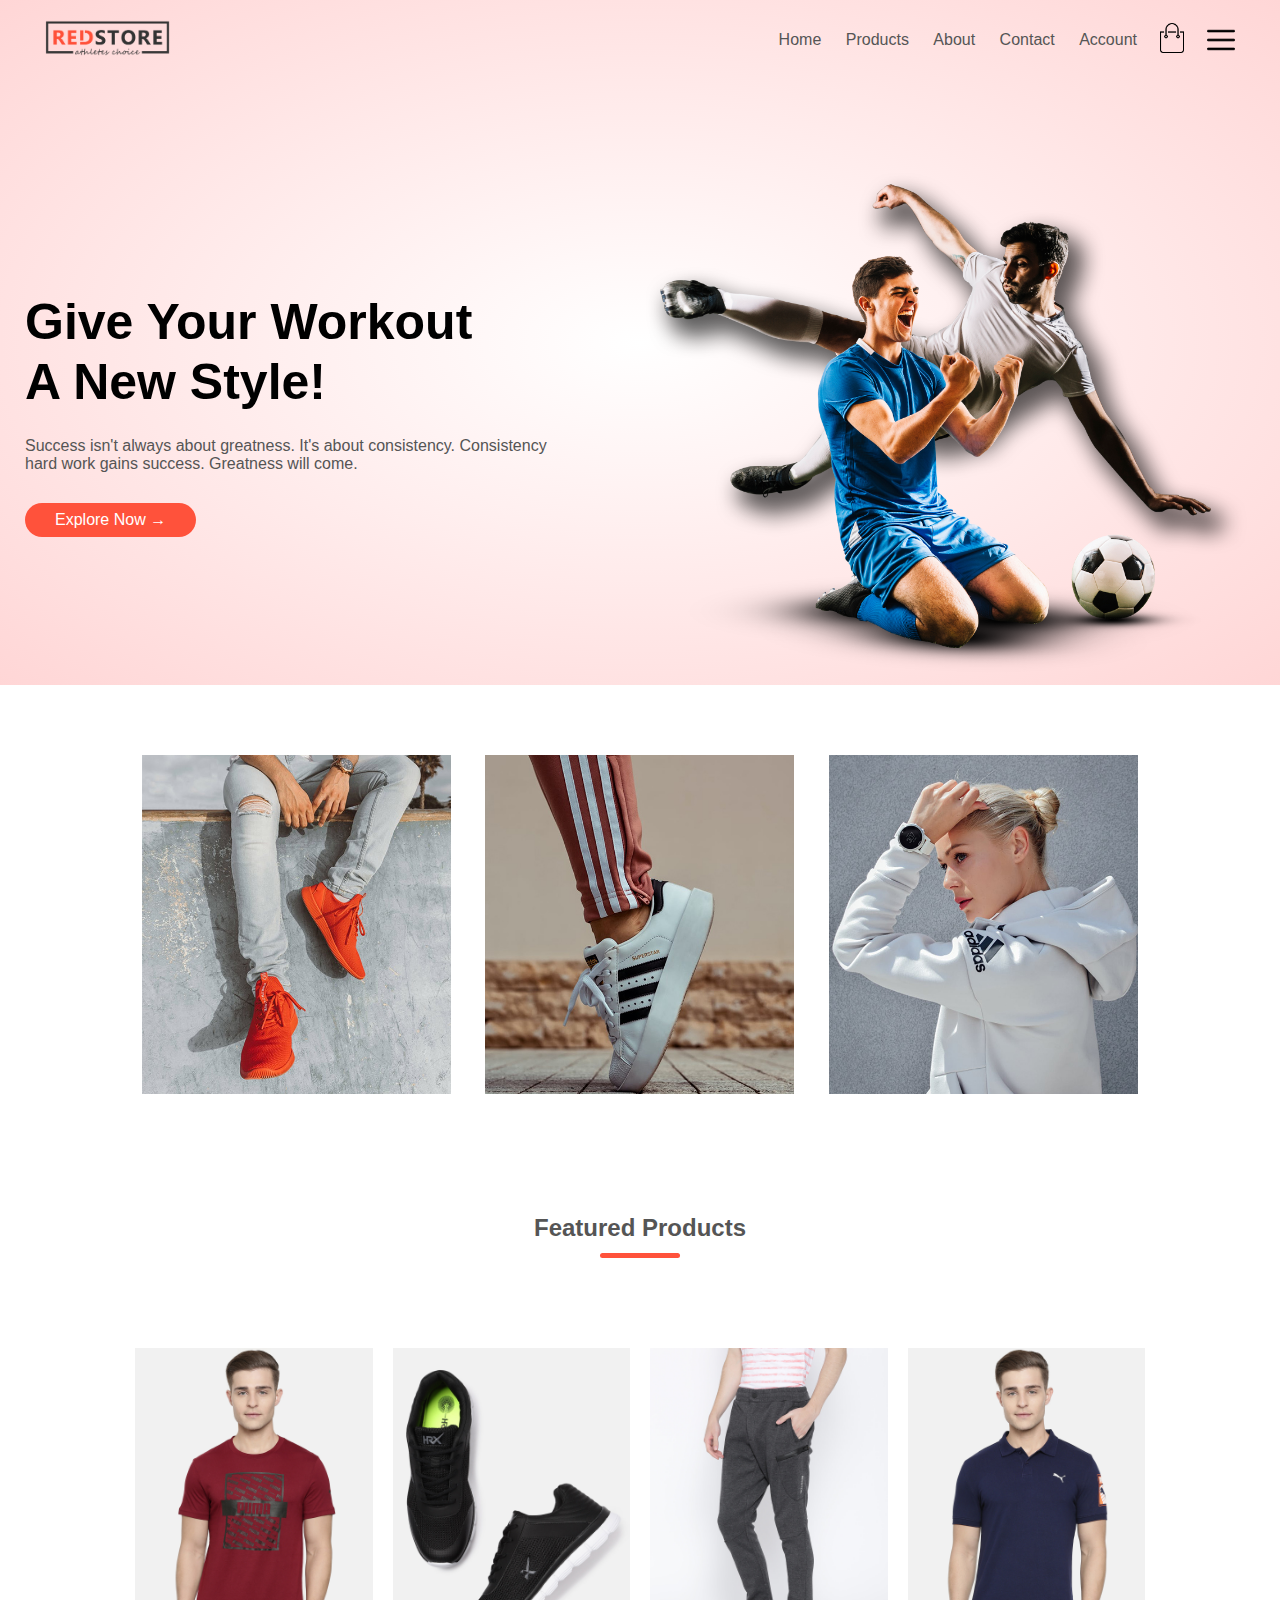
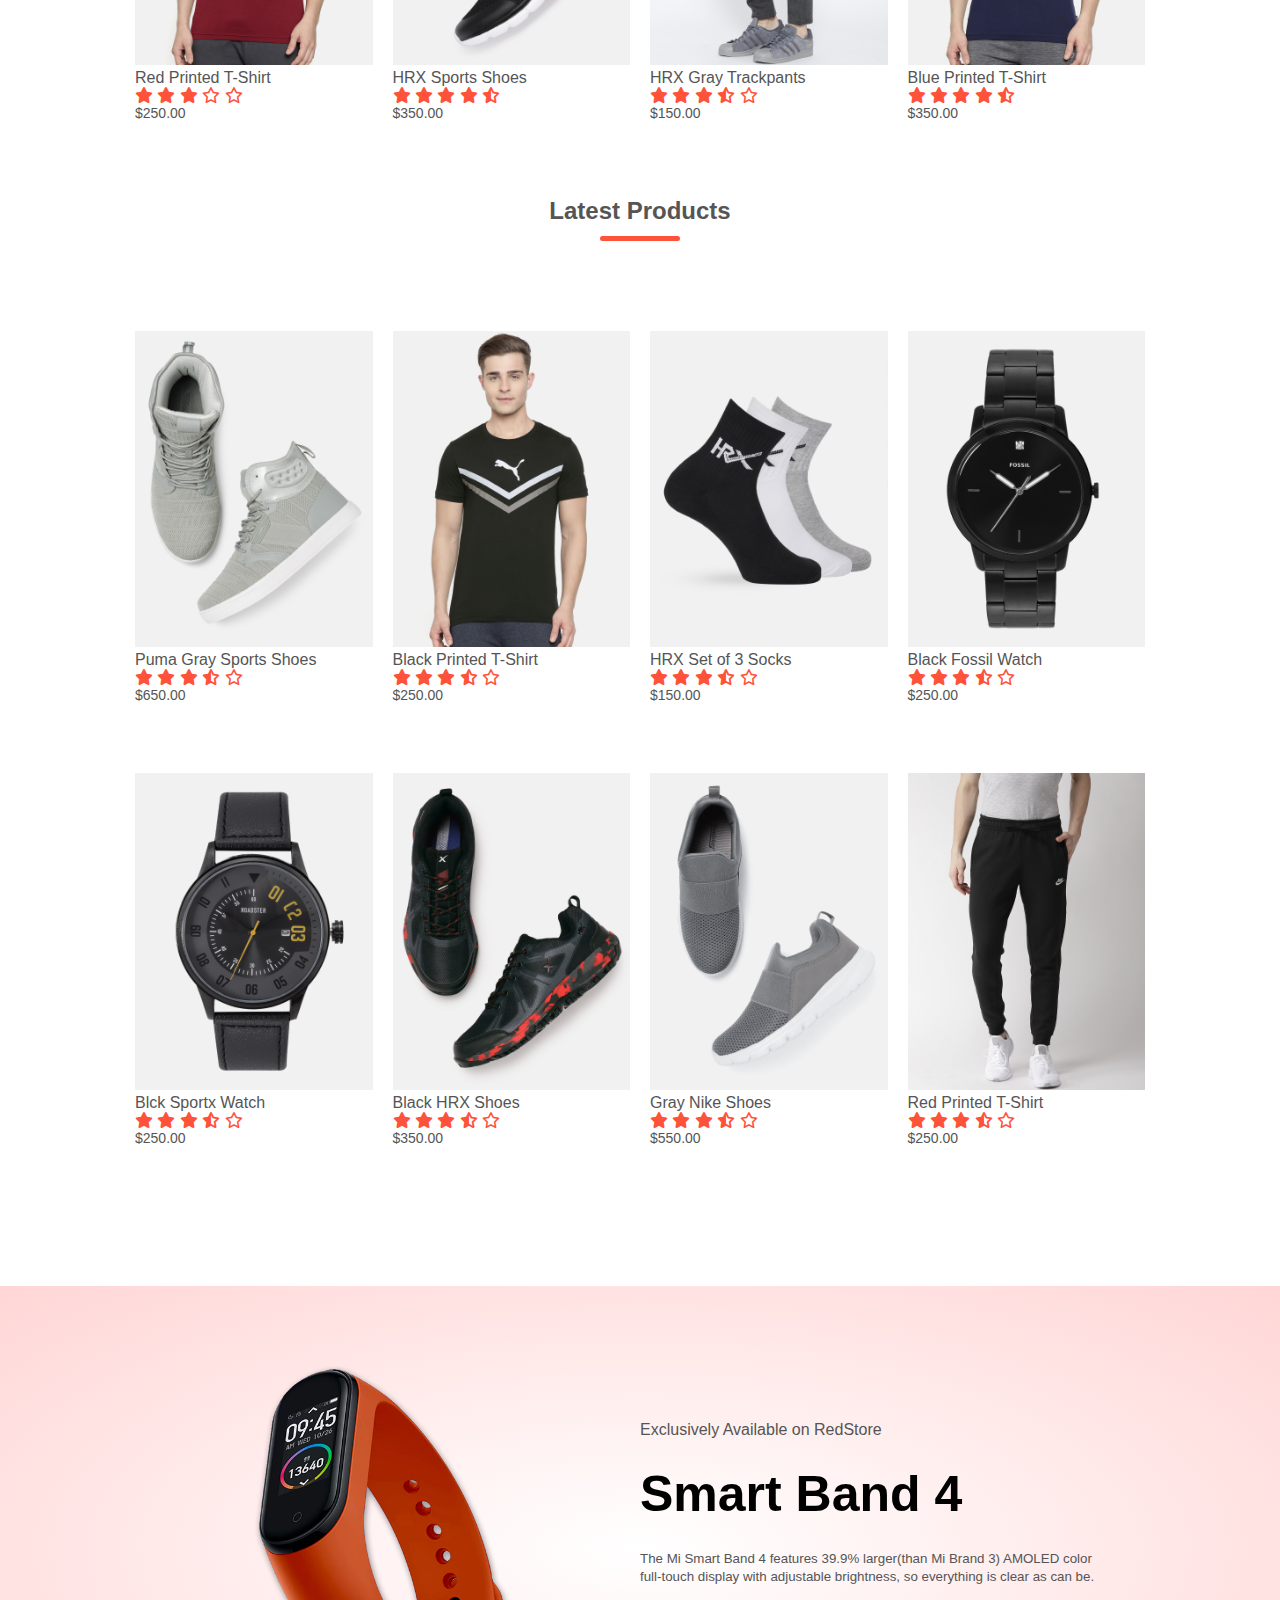
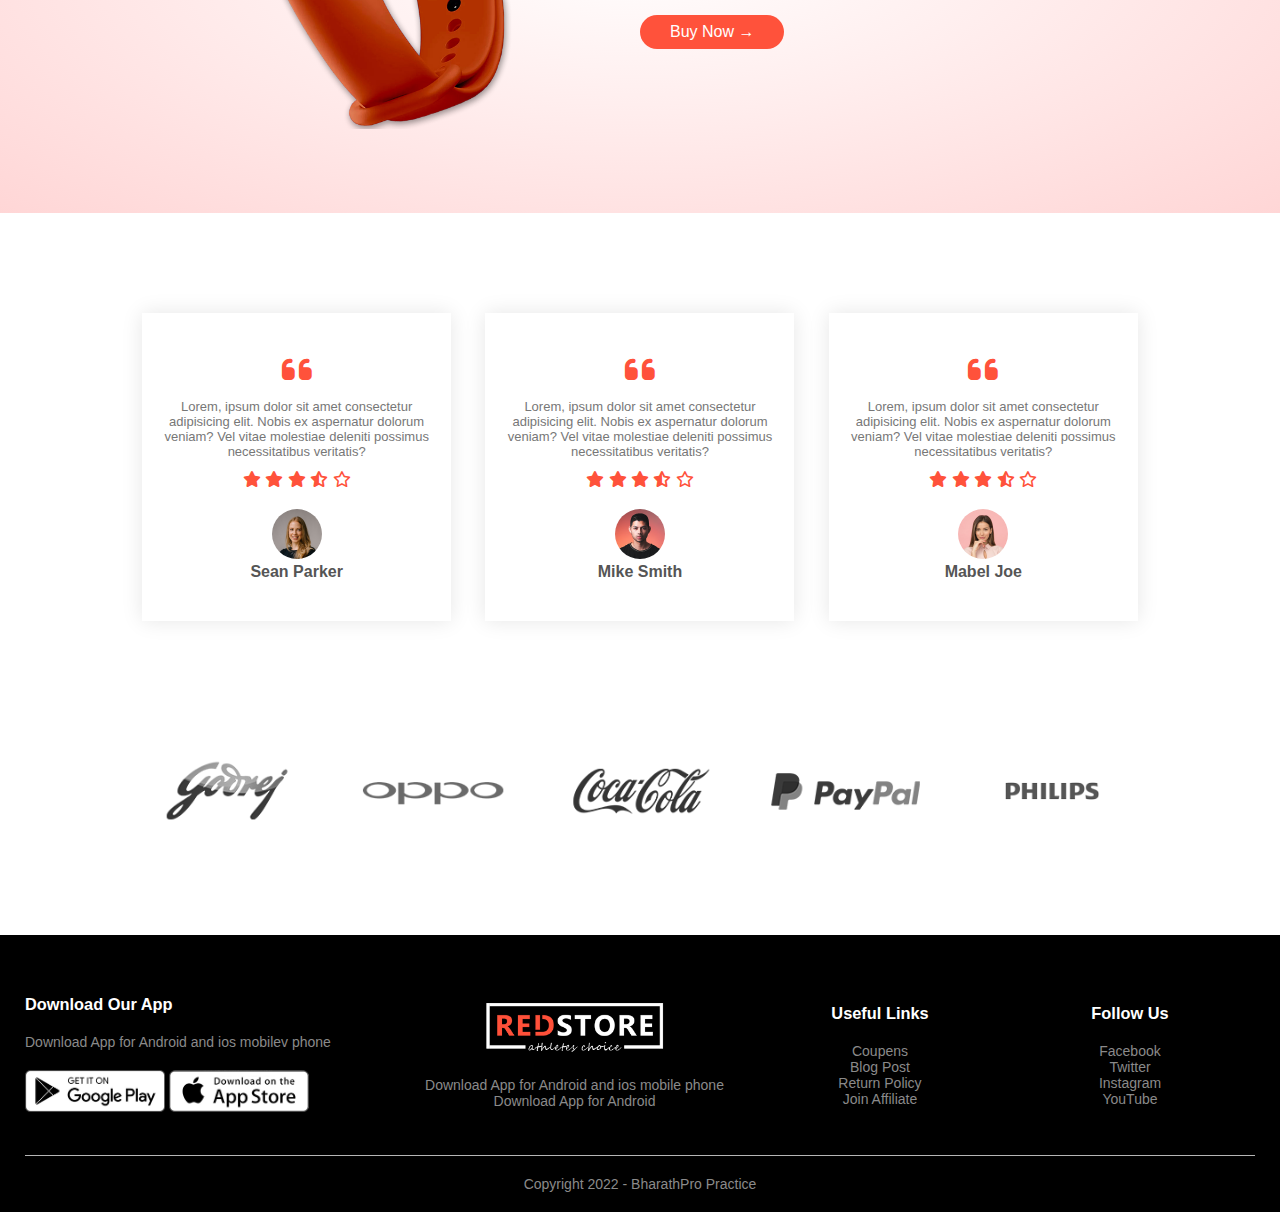
<file: index.html>
<!DOCTYPE html>
<html lang="en">
  <head>
    <meta charset="UTF-8" />
    <meta http-equiv="X-UA-Compatible" content="IE=edge" />
    <meta name="viewport" content="width=device-width, initial-scale=1.0" />
    <title>Ecommerce Web Design</title>
    <link rel="stylesheet" href="style.css" />
    <link
      rel="stylesheet"
      href="https://cdnjs.cloudflare.com/ajax/libs/font-awesome/6.2.0/css/all.min.css"
    />
  </head>
  <body>
    <!-- ------------------Header--------- -->
    <div class="header">
      <div class="container">
        <div class="navbar">
          <div class="logo">
            <a href="index.html"><img src="images/logo.png" width="125px" /></a>
          </div>
          <nav>
            <ul id="MenuItems">
              <li><a href="index.html">Home</a></li>
              <li><a href="product.html">Products</a></li>
              <li><a href="">About</a></li>
              <li><a href="">Contact</a></li>
              <li><a href="account.html">Account</a></li>
            </ul>
          </nav>
          <a href="cart.html"><img src="images/cart.png" width="30px" height="30px" /></a>
          <img src="images/menu.png" class="menu-icon" onclick="togglemenu()">
        </div>

        <!-- row -->
        <div class="row">
          <div class="col-2">
            <h1>Give Your Workout <br />A New Style!</h1>
            <p>
              Success isn't always about greatness. It's about consistency. Consistency <br/>
              hard work gains success. Greatness will come.
            </p>
            <a href="" class="btn">Explore Now &#8594;</a>
          </div>
          <div class="col-2">
            <img src="images/image1.png" />
          </div>
        </div>
      </div>
    </div>
    <!-- ---------------------featured categories ------->
    <div class="categaries">
      <div class="small-container">
        <div class="row">
          <div class="col-3">
            <img src="images/category-1.jpg" />
          </div>
          <div class="col-3">
            <img src="images/category-2.jpg" />
          </div>
          <div class="col-3">
            <img src="images/category-3.jpg" />
          </div>
        </div>
      </div>
    </div>
    <!-- ------------------products-------------- -->
    <div class="small-container">
      <h2 class="title">Featured Products</h2>
      <div class="row">
        <div class="col-4">
         <a href="product_details.html"> <img src="images/product-1.jpg" alt="" /></a>
          <a href="product_details.html"><h4>Red Printed T-Shirt</h4></a>
          <div class="rating">
            <i class="fa-solid fa-star"></i>
            <i class="fa-solid fa-star"></i>
            <i class="fa-solid fa-star"></i>
            <i class="fa-regular fa-star"></i>
            <i class="fa-regular fa-star"></i>
          </div>
          <p>$250.00</p>
        </div>
        <div class="col-4">
          <img src="images/product-2.jpg" alt="" />
          <h4>HRX Sports Shoes</h4>
          <div class="rating">
            <i class="fa-solid fa-star"></i>
            <i class="fa-solid fa-star"></i>
            <i class="fa-solid fa-star"></i>
            <i class="fa-solid fa-star"></i>
            
            
            <i class="fa-solid fa-star-half-stroke"></i>
          </div>
          <p>$350.00</p>
        </div>
        <div class="col-4">
          <img src="images/product-3.jpg" alt="" />
          <h4>HRX Gray Trackpants</h4>
          <div class="rating">
            <i class="fa-solid fa-star"></i>
            <i class="fa-solid fa-star"></i>
            <i class="fa-solid fa-star"></i>
            <i class="fa-solid fa-star-half-stroke"></i>
            <i class="fa-regular fa-star"></i>
          </div>
          <p>$150.00</p>
        </div>
        <div class="col-4">
          <img src="images/product-4.jpg" alt="" />
          <h4>Blue Printed T-Shirt</h4>
          <div class="rating">
            <i class="fa-solid fa-star"></i>
            <i class="fa-solid fa-star"></i>
            <i class="fa-solid fa-star"></i>
            <i class="fa-solid fa-star"></i>
            
          
            <i class="fa-solid fa-star-half-stroke"></i>
          </div>
          <p>$350.00</p>
        </div>
      </div>
      <h2 class="title">Latest Products</h2>

      <div class="row">
        <div class="col-4">
          <img src="images/product-5.jpg" alt="" />
          <h4>Puma Gray Sports Shoes</h4>
          <div class="rating">
            <i class="fa-solid fa-star"></i>
            <i class="fa-solid fa-star"></i>
            <i class="fa-solid fa-star"></i>
            <i class="fa-solid fa-star-half-stroke"></i>
            <i class="fa-regular fa-star"></i>
          </div>
          <p>$650.00</p>
        </div>
        <div class="col-4">
          <img src="images/product-6.jpg" alt="" />
          <h4>Black Printed T-Shirt</h4>
          <div class="rating">
            <i class="fa-solid fa-star"></i>
            <i class="fa-solid fa-star"></i>
            <i class="fa-solid fa-star"></i>
            <i class="fa-solid fa-star-half-stroke"></i>
            <i class="fa-regular fa-star"></i>
          </div>
          <p>$250.00</p>
        </div>
        <div class="col-4">
          <img src="images/product-7.jpg" alt="" />
          <h4>HRX Set of 3 Socks</h4>
          <div class="rating">
            <i class="fa-solid fa-star"></i>
            <i class="fa-solid fa-star"></i>
            <i class="fa-solid fa-star"></i>
            <i class="fa-solid fa-star-half-stroke"></i>
            <i class="fa-regular fa-star"></i>
          </div>
          <p>$150.00</p>
        </div>
        <div class="col-4">
          <img src="images/product-8.jpg" alt="" />
          <h4>Black Fossil Watch</h4>
          <div class="rating">
            <i class="fa-solid fa-star"></i>
            <i class="fa-solid fa-star"></i>
            <i class="fa-solid fa-star"></i>
            <i class="fa-solid fa-star-half-stroke"></i>
            <i class="fa-regular fa-star"></i>
          </div>
          <p>$250.00</p>
        </div>
      </div>
      <div class="row">
        <div class="col-4">
          <img src="images/product-9.jpg" alt="" />
          <h4>Blck Sportx Watch</h4>
          <div class="rating">
            <i class="fa-solid fa-star"></i>
            <i class="fa-solid fa-star"></i>
            <i class="fa-solid fa-star"></i>
            <i class="fa-solid fa-star-half-stroke"></i>
            <i class="fa-regular fa-star"></i>
          </div>
          <p>$250.00</p>
        </div>
        <div class="col-4">
          <img src="images/product-10.jpg" alt="" />
          <h4>Black HRX Shoes</h4>
          <div class="rating">
            <i class="fa-solid fa-star"></i>
            <i class="fa-solid fa-star"></i>
            <i class="fa-solid fa-star"></i>
            <i class="fa-solid fa-star-half-stroke"></i>
            <i class="fa-regular fa-star"></i>
          </div>
          <p>$350.00</p>
        </div>
        <div class="col-4">
          <img src="images/product-11.jpg" alt="" />
          <h4>Gray Nike Shoes</h4>
          <div class="rating">
            <i class="fa-solid fa-star"></i>
            <i class="fa-solid fa-star"></i>
            <i class="fa-solid fa-star"></i>
            <i class="fa-solid fa-star-half-stroke"></i>
            <i class="fa-regular fa-star"></i>
          </div>
          <p>$550.00</p>
        </div>
        <div class="col-4">
          <img src="images/product-12.jpg" alt="" />
          <h4>Red Printed T-Shirt</h4>
          <div class="rating">
            <i class="fa-solid fa-star"></i>
            <i class="fa-solid fa-star"></i>
            <i class="fa-solid fa-star"></i>
            <i class="fa-solid fa-star-half-stroke"></i>
            <i class="fa-regular fa-star"></i>
          </div>
          <p>$250.00</p>
        </div>
      </div>
    </div>
    <!-- -------------offer------------- -->
    <div class="offer">
      <div class="small-container">
        <div class="row">
          <div class="col-2">
            <img src="images/exclusive.png" class="offer-img" />
          </div>
          <div class="col-2">
            <p>Exclusively Available on RedStore</p>
            <h1>Smart Band 4</h1>
            <small>
            The Mi Smart Band 4 features 39.9% larger(than Mi Brand 3) AMOLED color </br>
            full-touch display with adjustable brightness, so everything is clear as can be.</small>
            
            <a href="" class="btn">Buy Now &#8594;</a>
          </div>
        </div>
      </div>
    </div>
    <!-- -----------------Testimonia-------- -->
    <div class="testimonial">
      <div class="small-container">
        <div class="row">
          <div class="col-3">
            <i class="fa fa-quote-left"></i>
            <p>
              Lorem, ipsum dolor sit amet consectetur adipisicing elit. Nobis ex
              aspernatur dolorum veniam? Vel vitae molestiae deleniti possimus
              necessitatibus veritatis?
            </p>
            <div class="rating">
              <i class="fa-solid fa-star"></i>
              <i class="fa-solid fa-star"></i>
              <i class="fa-solid fa-star"></i>
              <i class="fa-solid fa-star-half-stroke"></i>
              <i class="fa-regular fa-star"></i>
            </div>
            <img src="images/user-1.png" alt="" />
            <h3>Sean Parker</h3>
          </div>
          <div class="col-3">
            <i class="fa fa-quote-left"></i>
            <p>
              Lorem, ipsum dolor sit amet consectetur adipisicing elit. Nobis ex
              aspernatur dolorum veniam? Vel vitae molestiae deleniti possimus
              necessitatibus veritatis?
            </p>
            <div class="rating">
              <i class="fa-solid fa-star"></i>
              <i class="fa-solid fa-star"></i>
              <i class="fa-solid fa-star"></i>
              <i class="fa-solid fa-star-half-stroke"></i>
              <i class="fa-regular fa-star"></i>
            </div>
            <img src="images/user-2.png" alt="" />
            <h3>Mike Smith</h3>
          </div>
          <div class="col-3">
            <i class="fa fa-quote-left"></i>
            <p>
              Lorem, ipsum dolor sit amet consectetur adipisicing elit. Nobis ex
              aspernatur dolorum veniam? Vel vitae molestiae deleniti possimus
              necessitatibus veritatis?
            </p>
            <div class="rating">
              <i class="fa-solid fa-star"></i>
              <i class="fa-solid fa-star"></i>
              <i class="fa-solid fa-star"></i>
              <i class="fa-solid fa-star-half-stroke"></i>
              <i class="fa-regular fa-star"></i>
            </div>
            <img src="images/user-3.png" alt="" />
            <h3>Mabel Joe</h3>
          </div>
        </div>
      </div>
    </div>
    <!-- ----------------brands------------- -->
    <div class="brands">
      <div class="small-container">
        <div class="row">
          <div class="col-5">
            <img src="images/logo-godrej.png" alt="" />
          </div>
          <div class="col-5">
            <img src="images/logo-oppo.png" alt="" />
          </div>
          <div class="col-5">
            <img src="images/logo-coca-cola.png " alt="" />
          </div>
          <div class="col-5">
            <img src="images/logo-paypal.png" alt="" />
          </div>
          <div class="col-5">
            <img src="images/logo-philips.png" alt="" />
          </div>
        </div>
      </div>
    </div>
    <!-- ------------------footer------ -->
    <div class="footer">
      <div class="container">
        <div class="row">
          <div class="footer-col-1">
            <h3>Download Our App</h3>
            <p>Download App for Android and ios mobilev phone</p>
            <div class="app-logo">
              <img src="images/play-store.png" >
              <img src="images/app-store.png" >
            </div>
          </div>
          <div class="footer-col-2">
            <img src="images/logo-white.png" alt="" />
            <p>
              Download App for Android and ios mobile phone Download App for
              Android 
            </p>
          </div>
          <div class="footer-col-3">
            <h3>Useful Links</h3>
            <ul>
              <li>Coupens</li>
              <li>Blog Post</li>
              <li>Return Policy</li>
              <li>Join Affiliate</li>
            </ul>
          </div>
          <div class="footer-col-4">
            <h3>Follow Us</h3>
            <ul>
              <li>Facebook</li>
              <li>Twitter</li>
              <li>Instagram</li>
              <li>YouTube</li>
            </ul>
          </div>
        </div>
        <hr>
        <p class="copyright">Copyright 2022 - BharathPro Practice</p>
      </div>
    </div>



    <!-- ----------------script----------- -->
    <script>
      var menu=document.getElementById("MenuItems");
      menu.style.maxHeight="0px";
      function togglemenu(){
        if(menu.style.maxHeight=="0px"){
          menu.style.maxHeight="200px";
        }
        else{
          menu.style.maxHeight="0px";
        }
      }
    </script>
  </body>
</html>
</file>
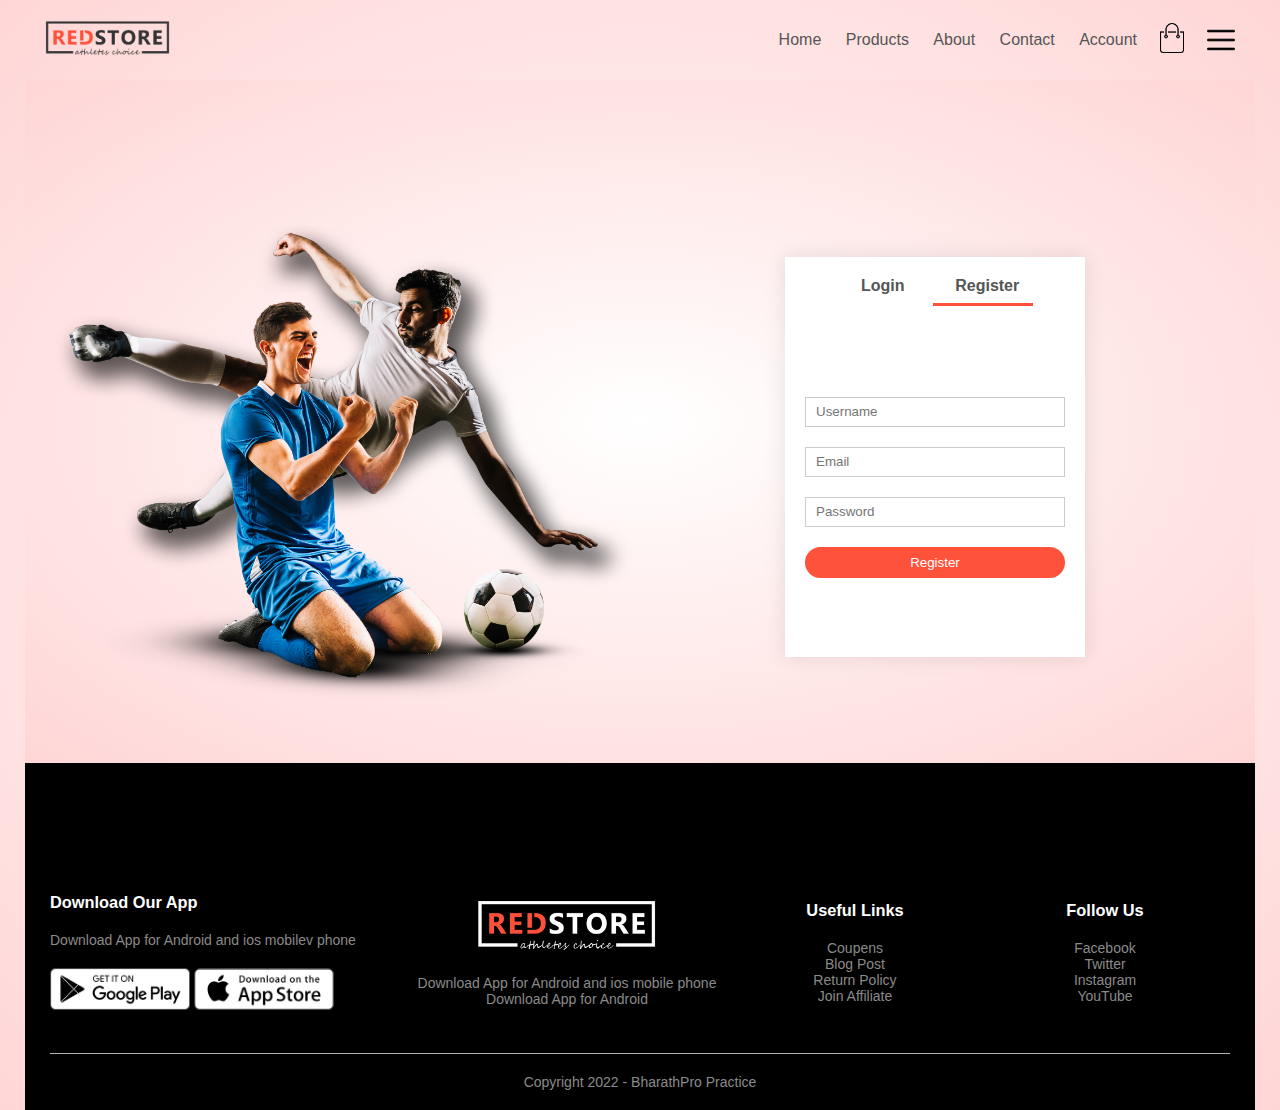
<file: account.html>
<!DOCTYPE html>
<html lang="en">
  <head>
    <meta charset="UTF-8" />
    <meta http-equiv="X-UA-Compatible" content="IE=edge" />
    <meta name="viewport" content="width=device-width, initial-scale=1.0" />
    <title>Account</title>
    <link rel="stylesheet" href="style.css" />
    <link
      rel="stylesheet"
      href="https://cdnjs.cloudflare.com/ajax/libs/font-awesome/6.2.0/css/all.min.css"
    />
  </head>
  <body>
    <!-- ------------------Header--------- -->
    <div class="header">
      <div class="container">
        <div class="navbar">
          <div class="logo">
            <a href="index.html"><img src="images/logo.png" width="125px" /></a>
          </div>
          <nav>
            <ul id="MenuItems">
              <li><a href="index.html">Home</a></li>
              <li><a href="product.html">Products</a></li>
              <li><a href="">About</a></li>
              <li><a href="">Contact</a></li>
              <li><a href="account.html">Account</a></li>
            </ul>
          </nav>
          <a href="cart.html"><img src="images/cart.png" width="30px" height="30px" /></a>
          <img src="images/menu.png" class="menu-icon" onclick="togglemenu()">
        </div>

    <!-- ---------------account page------------- -->
    <div class="account-page">
      <div class="container">
        <div class="row">
          <div class="col-2">
            <img src="images/image1.png" />
          </div>

          <div class="col-2">
            <div class="form-container">
              <div class="form-btn">
                <span onclick="login()">Login</span>
                <span onclick="register()">Register</span>
                <hr id="Indicator">
              </div>

              <form id="LoginForm">
                <input type="text" placeholder="Username" />
                
                <input type="password" placeholder="Password" />
                <button type="submit" class="btn">Login</button>
                <a href="">Forgot Password</a>
              </form>

              <form id="RegForm">
                <input type="text" placeholder="Username" />
                <input type="email" placeholder="Email" />
                <input type="password" placeholder="Password" />
                <button type="submit" class="btn">Register</button>
                
              </form>
            </div>
          </div>
        </div>
      </div>
    </div>

    <!-- ------------------footer------ -->
    <div class="footer">
      <div class="container">
        <div class="row">
          <div class="footer-col-1">
            <h3>Download Our App</h3>
            <p>Download App for Android and ios mobilev phone</p>
            <div class="app-logo">
              <img src="images/play-store.png" />
              <img src="images/app-store.png" />
            </div>
          </div>
          <div class="footer-col-2">
            <img src="images/logo-white.png" alt="" />
            <p>
              Download App for Android and ios mobile phone Download App for
              Android
            </p>
          </div>
          <div class="footer-col-3">
            <h3>Useful Links</h3>
            <ul>
              <li>Coupens</li>
              <li>Blog Post</li>
              <li>Return Policy</li>
              <li>Join Affiliate</li>
            </ul>
          </div>
          <div class="footer-col-4">
            <h3>Follow Us</h3>
            <ul>
              <li>Facebook</li>
              <li>Twitter</li>
              <li>Instagram</li>
              <li>YouTube</li>
            </ul>
          </div>
        </div>
        <hr />
        <p class="copyright">Copyright 2022 - BharathPro Practice</p>
      </div>
    </div>

    <!-- ----------------Menu Toggle script----------- -->
    <script>
      var menu = document.getElementById("MenuItems");
      menu.style.maxHeight = "0px";
      function togglemenu() {
        if (menu.style.maxHeight == "0px") {
          menu.style.maxHeight = "200px";
        } else {
          menu.style.maxHeight = "0px";
        }
      }
    </script>
    <!-- -----------------product img gallery -->
    <script>
      var product = document.getElementById("product-img");
      var small = document.getElementsByClassName("small-img");

      small[0].onclick = function () {
        product.src = small[0].src;
      };
      small[1].onclick = function () {
        product.src = small[1].src;
      };
      small[2].onclick = function () {
        product.src = small[2].src;
      };
      small[3].onclick = function () {
        product.src = small[3].src;
      };
    </script>
    
    <!-- ---------------js form toggle form -->
    <script>

        var LoginForm= document.getElementById("LoginForm");
        var RegForm=document.getElementById("RegForm");
        var Indicator=document.getElementById("Indicator");
        

        function register(){
            RegForm.style.transform="translateX(0px)";
            LoginForm.style.transform="translateX(0px)";
            Indicator.style.transform="translateX(100px)";
            
        } 
        function login(){
            RegForm.style.transform="translateX(300px)";
            LoginForm.style.transform="translateX(300px)";
            Indicator.style.transform="translateX(0px)";
           
        }

    </script>
  </body>
</html>
</file>
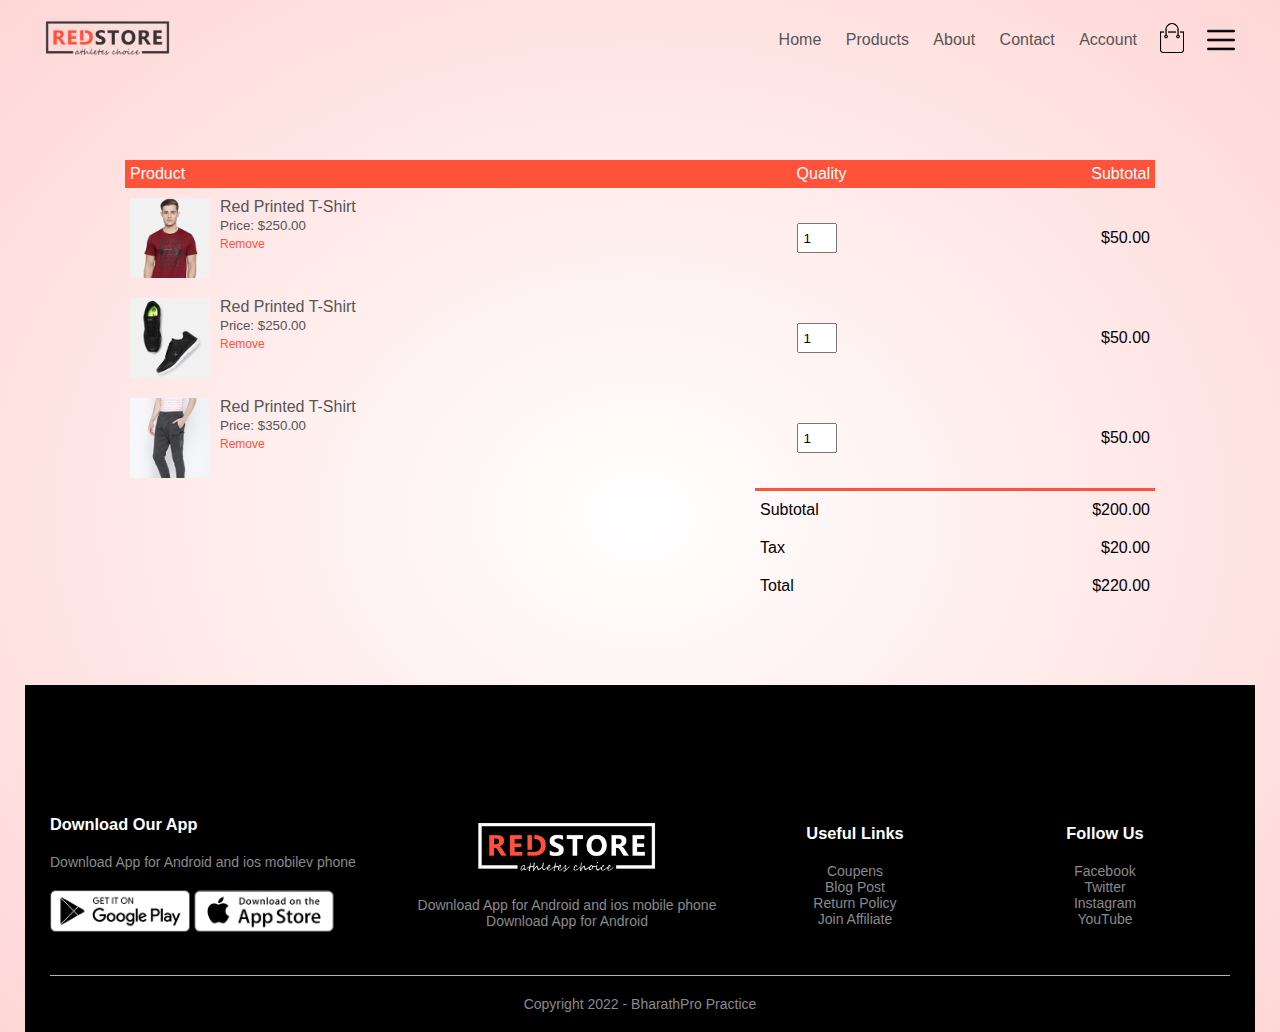
<file: cart.html>
<!DOCTYPE html>
<html lang="en">
  <head>
    <meta charset="UTF-8" />
    <meta http-equiv="X-UA-Compatible" content="IE=edge" />
    <meta name="viewport" content="width=device-width, initial-scale=1.0" />
    <title>Cart</title>
    <link rel="stylesheet" href="style.css" />
    <link
      rel="stylesheet"
      href="https://cdnjs.cloudflare.com/ajax/libs/font-awesome/6.2.0/css/all.min.css"
    />
  </head>
  <body>
    <!-- ------------------Header--------- -->
    <div class="header">
      <div class="container">
        <div class="navbar">
          <div class="logo">
            <a href="index.html"><img src="images/logo.png" width="125px" /></a>
          </div>
          <nav>
            <ul id="MenuItems">
              <li><a href="index.html">Home</a></li>
              <li><a href="product.html">Products</a></li>
              <li><a href="">About</a></li>
              <li><a href="">Contact</a></li>
              <li><a href="account.html">Account</a></li>
            </ul>
          </nav>
          <a href="cart.html"><img src="images/cart.png" width="30px" height="30px" /></a>
          <img src="images/menu.png" class="menu-icon" onclick="togglemenu()">
        </div>

    <!-- cart items details-->
    <div class="small-container cart-page">
      <table>
        <tr>
          <th>Product</th>
          <th>Quality</th>
          <th>Subtotal</th>
        </tr>
        <tr>
          <td>
            <div class="cart-info">
              <img src="images/buy-1.jpg" />
              <div>
                <p>Red Printed T-Shirt</p>
                <small>Price: $250.00</small><br />
                <a href="#">Remove</a>
              </div>
            </div>
          </td>

          <td><input type="number" value="1" /></td>
          <td>$50.00</td>
        </tr>
        <tr>
          <td>
            <div class="cart-info">
              <img src="images/buy-2.jpg" />
              <div>
                <p>Red Printed T-Shirt</p>
                <small>Price: $250.00</small><br />
                <a href="#">Remove</a>
              </div>
            </div>
          </td>

          <td><input type="number" value="1" /></td>
          <td>$50.00</td>
        </tr>
        <tr>
          <td>
            <div class="cart-info">
              <img src="images/buy-3.jpg" />
              <div>
                <p>Red Printed T-Shirt</p>
                <small>Price: $350.00</small><br />
                <a href="#">Remove</a>
              </div>
            </div>
          </td>

          <td><input type="number" value="1" /></td>
          <td>$50.00</td>
        </tr>
      </table>

      <div class="total-price">
        <table>
            <tr>
                <td>Subtotal</td>
                <td>$200.00</td>
            </tr>
            <tr>
                <td>Tax</td>
                <td>$20.00</td>
            </tr>
            <tr>
                <td>Total</td>
                <td>$220.00</td>
            </tr>
        </table>
      </div>
    </div>

    <!-- ------------------footer------ -->
    <div class="footer">
      <div class="container">
        <div class="row">
          <div class="footer-col-1">
            <h3>Download Our App</h3>
            <p>Download App for Android and ios mobilev phone</p>
            <div class="app-logo">
              <img src="images/play-store.png" />
              <img src="images/app-store.png" />
            </div>
          </div>
          <div class="footer-col-2">
            <img src="images/logo-white.png" alt="" />
            <p>
              Download App for Android and ios mobile phone Download App for
              Android
            </p>
          </div>
          <div class="footer-col-3">
            <h3>Useful Links</h3>
            <ul>
              <li>Coupens</li>
              <li>Blog Post</li>
              <li>Return Policy</li>
              <li>Join Affiliate</li>
            </ul>
          </div>
          <div class="footer-col-4">
            <h3>Follow Us</h3>
            <ul>
              <li>Facebook</li>
              <li>Twitter</li>
              <li>Instagram</li>
              <li>YouTube</li>
            </ul>
          </div>
        </div>
        <hr />
        <p class="copyright">Copyright 2022 - BharathPro Practice</p>
      </div>
    </div>

    <!-- ----------------Menu Toggle script----------- -->
    <script>
      var menu = document.getElementById("MenuItems");
      menu.style.maxHeight = "0px";
      function togglemenu() {
        if (menu.style.maxHeight == "0px") {
          menu.style.maxHeight = "200px";
        } else {
          menu.style.maxHeight = "0px";
        }
      }
    </script>
    <!-- -----------------product img gallery -->
    <script>
      var product = document.getElementById("product-img");
      var small = document.getElementsByClassName("small-img");

      small[0].onclick = function () {
        product.src = small[0].src;
      };
      small[1].onclick = function () {
        product.src = small[1].src;
      };
      small[2].onclick = function () {
        product.src = small[2].src;
      };
      small[3].onclick = function () {
        product.src = small[3].src;
      };
    </script>
  </body>
</html>
</file>
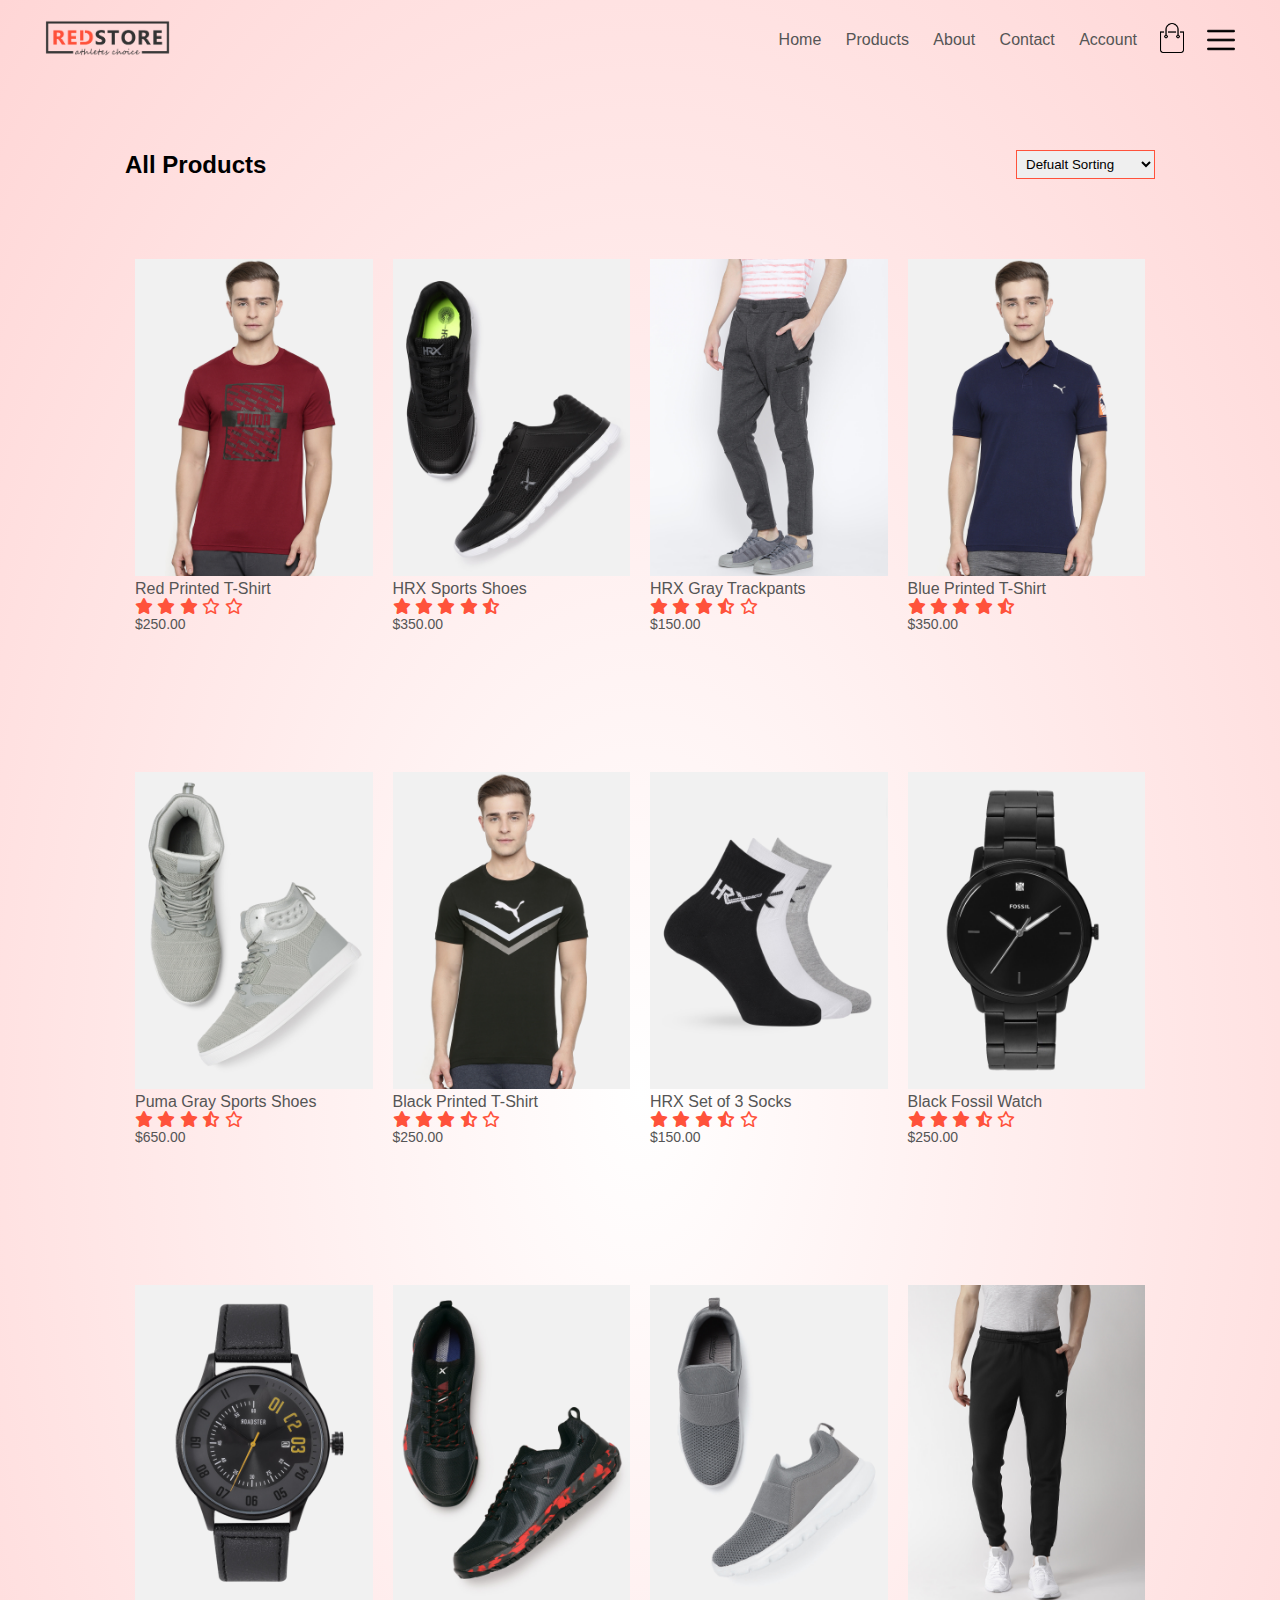
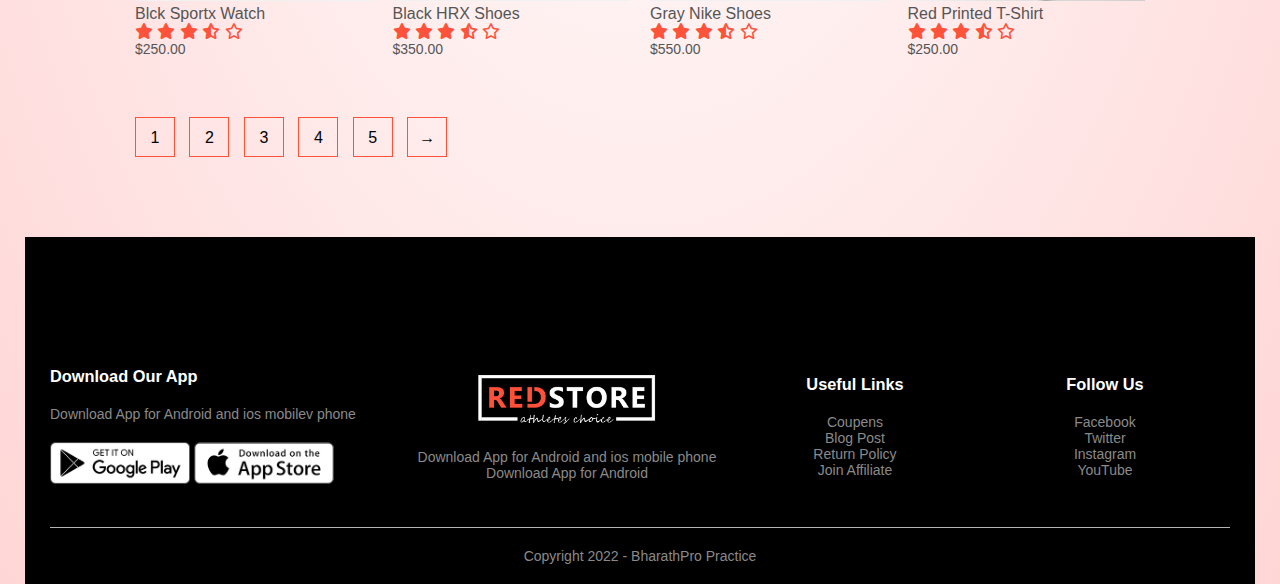
<file: product.html>
<!DOCTYPE html>
<html lang="en">
  <head>
    <meta charset="UTF-8" />
    <meta http-equiv="X-UA-Compatible" content="IE=edge" />
    <meta name="viewport" content="width=device-width, initial-scale=1.0" />
    <title>All Products</title>
    <link rel="stylesheet" href="style.css" />
    <link
      rel="stylesheet"
      href="https://cdnjs.cloudflare.com/ajax/libs/font-awesome/6.2.0/css/all.min.css"
    />
  </head>
  <body>
    <!-- ------------------Header--------- -->
    <div class="header">
      <div class="container">
        <div class="navbar">
          <div class="logo">
            <a href="index.html"><img src="images/logo.png" width="125px" /></a>
          </div>
          <nav>
            <ul id="MenuItems">
              <li><a href="index.html">Home</a></li>
              <li><a href="product.html">Products</a></li>
              <li><a href="">About</a></li>
              <li><a href="">Contact</a></li>
              <li><a href="account.html">Account</a></li>
            </ul>
          </nav>
          <a href="cart.html"><img src="images/cart.png" width="30px" height="30px" /></a>
          <img src="images/menu.png" class="menu-icon" onclick="togglemenu()">
        </div>


    <!-- ------------------products-------------- -->
    <div class="small-container">
      <div class="row row-2">
        <h2>All Products</h2>
        <select>
          <option>Defualt Sorting</option>
          <option>Sort By Price</option>
          <option>Sort By Popularity</option>
          <option>Sort By Rating</option>
          <option>Sort By Sale</option>
        </select>
      </div>

      <div class="row">
        <div class="col-4">
          <img src="images/product-1.jpg" alt="" />
          <h4>Red Printed T-Shirt</h4>
          <div class="rating">
            <i class="fa-solid fa-star"></i>
            <i class="fa-solid fa-star"></i>
            <i class="fa-solid fa-star"></i>
            <i class="fa-regular fa-star"></i>
            <i class="fa-regular fa-star"></i>
          </div>
          <p>$250.00</p>
        </div>
        <div class="col-4">
          <img src="images/product-2.jpg" alt="" />
          <h4>HRX Sports Shoes</h4>
          <div class="rating">
            <i class="fa-solid fa-star"></i>
            <i class="fa-solid fa-star"></i>
            <i class="fa-solid fa-star"></i>
            <i class="fa-solid fa-star"></i>

            <i class="fa-solid fa-star-half-stroke"></i>
          </div>
          <p>$350.00</p>
        </div>
        <div class="col-4">
          <img src="images/product-3.jpg" alt="" />
          <h4>HRX Gray Trackpants</h4>
          <div class="rating">
            <i class="fa-solid fa-star"></i>
            <i class="fa-solid fa-star"></i>
            <i class="fa-solid fa-star"></i>
            <i class="fa-solid fa-star-half-stroke"></i>
            <i class="fa-regular fa-star"></i>
          </div>
          <p>$150.00</p>
        </div>
        <div class="col-4">
          <img src="images/product-4.jpg" alt="" />
          <h4>Blue Printed T-Shirt</h4>
          <div class="rating">
            <i class="fa-solid fa-star"></i>
            <i class="fa-solid fa-star"></i>
            <i class="fa-solid fa-star"></i>
            <i class="fa-solid fa-star"></i>

            <i class="fa-solid fa-star-half-stroke"></i>
          </div>
          <p>$350.00</p>
        </div>
      </div>

      <!-- paste -->
      <div class="row">
        <div class="col-4">
          <img src="images/product-5.jpg" alt="" />
          <h4>Puma Gray Sports Shoes</h4>
          <div class="rating">
            <i class="fa-solid fa-star"></i>
            <i class="fa-solid fa-star"></i>
            <i class="fa-solid fa-star"></i>
            <i class="fa-solid fa-star-half-stroke"></i>
            <i class="fa-regular fa-star"></i>
          </div>
          <p>$650.00</p>
        </div>
        <div class="col-4">
          <img src="images/product-6.jpg" alt="" />
          <h4>Black Printed T-Shirt</h4>
          <div class="rating">
            <i class="fa-solid fa-star"></i>
            <i class="fa-solid fa-star"></i>
            <i class="fa-solid fa-star"></i>
            <i class="fa-solid fa-star-half-stroke"></i>
            <i class="fa-regular fa-star"></i>
          </div>
          <p>$250.00</p>
        </div>
        <div class="col-4">
          <img src="images/product-7.jpg" alt="" />
          <h4>HRX Set of 3 Socks</h4>
          <div class="rating">
            <i class="fa-solid fa-star"></i>
            <i class="fa-solid fa-star"></i>
            <i class="fa-solid fa-star"></i>
            <i class="fa-solid fa-star-half-stroke"></i>
            <i class="fa-regular fa-star"></i>
          </div>
          <p>$150.00</p>
        </div>
        <div class="col-4">
          <img src="images/product-8.jpg" alt="" />
          <h4>Black Fossil Watch</h4>
          <div class="rating">
            <i class="fa-solid fa-star"></i>
            <i class="fa-solid fa-star"></i>
            <i class="fa-solid fa-star"></i>
            <i class="fa-solid fa-star-half-stroke"></i>
            <i class="fa-regular fa-star"></i>
          </div>
          <p>$250.00</p>
        </div>
      </div>
      <div class="row">
        <div class="col-4">
          <img src="images/product-9.jpg" alt="" />
          <h4>Blck Sportx Watch</h4>
          <div class="rating">
            <i class="fa-solid fa-star"></i>
            <i class="fa-solid fa-star"></i>
            <i class="fa-solid fa-star"></i>
            <i class="fa-solid fa-star-half-stroke"></i>
            <i class="fa-regular fa-star"></i>
          </div>
          <p>$250.00</p>
        </div>
        <div class="col-4">
          <img src="images/product-10.jpg" alt="" />
          <h4>Black HRX Shoes</h4>
          <div class="rating">
            <i class="fa-solid fa-star"></i>
            <i class="fa-solid fa-star"></i>
            <i class="fa-solid fa-star"></i>
            <i class="fa-solid fa-star-half-stroke"></i>
            <i class="fa-regular fa-star"></i>
          </div>
          <p>$350.00</p>
        </div>
        <div class="col-4">
          <img src="images/product-11.jpg" alt="" />
          <h4>Gray Nike Shoes</h4>
          <div class="rating">
            <i class="fa-solid fa-star"></i>
            <i class="fa-solid fa-star"></i>
            <i class="fa-solid fa-star"></i>
            <i class="fa-solid fa-star-half-stroke"></i>
            <i class="fa-regular fa-star"></i>
          </div>
          <p>$550.00</p>
        </div>
        <div class="col-4">
          <img src="images/product-12.jpg" alt="" />
          <h4>Red Printed T-Shirt</h4>
          <div class="rating">
            <i class="fa-fa fa-facebook"></i>
            <i class="fa-solid fa-star"></i>
            <i class="fa-solid fa-star"></i>
            <i class="fa-solid fa-star"></i>
            <i class="fa-solid fa-star-half-stroke"></i>
            <i class="fa-regular fa-star"></i>
          </div>
          <p>$250.00</p>
        </div>
      </div>

      <div class="page-btn">
        <span>1</span>
        <span>2</span>
        <span>3</span>
        <span>4</span>
         <span>5</span>
         <span>&#8594</span>
      </div>
    </div>

    <!-- ------------------footer------ -->
    <div class="footer">
      <div class="container">
        <div class="row">
          <div class="footer-col-1">
            <h3>Download Our App</h3>
            <p>Download App for Android and ios mobilev phone</p>
            <div class="app-logo">
              <img src="images/play-store.png" />
              <img src="images/app-store.png" />
            </div>
          </div>
          <div class="footer-col-2">
            <img src="images/logo-white.png" alt="" />
            <p>
              Download App for Android and ios mobile phone Download App for
              Android
            </p>
          </div>
          <div class="footer-col-3">
            <h3>Useful Links</h3>
            <ul>
              <li>Coupens</li>
              <li>Blog Post</li>
              <li>Return Policy</li>
              <li>Join Affiliate</li>
            </ul>
          </div>
          <div class="footer-col-4">
            <h3>Follow Us</h3>
            <ul>
              <li>Facebook</li>
              <li>Twitter</li>
              <li>Instagram</li>
              <li>YouTube</li>
            </ul>
          </div>
        </div>
        <hr />
        <p class="copyright">Copyright 2022 - BharathPro Practice</p>
      </div>
    </div>

    <!-- ----------------script----------- -->
    <script>
      var menu = document.getElementById("MenuItems");
      menu.style.maxHeight = "0px";
      function togglemenu() {
        if (menu.style.maxHeight == "0px") {
          menu.style.maxHeight = "200px";
        } else {
          menu.style.maxHeight = "0px";
        }
      }
    </script>
  </body>
</html>
</file>
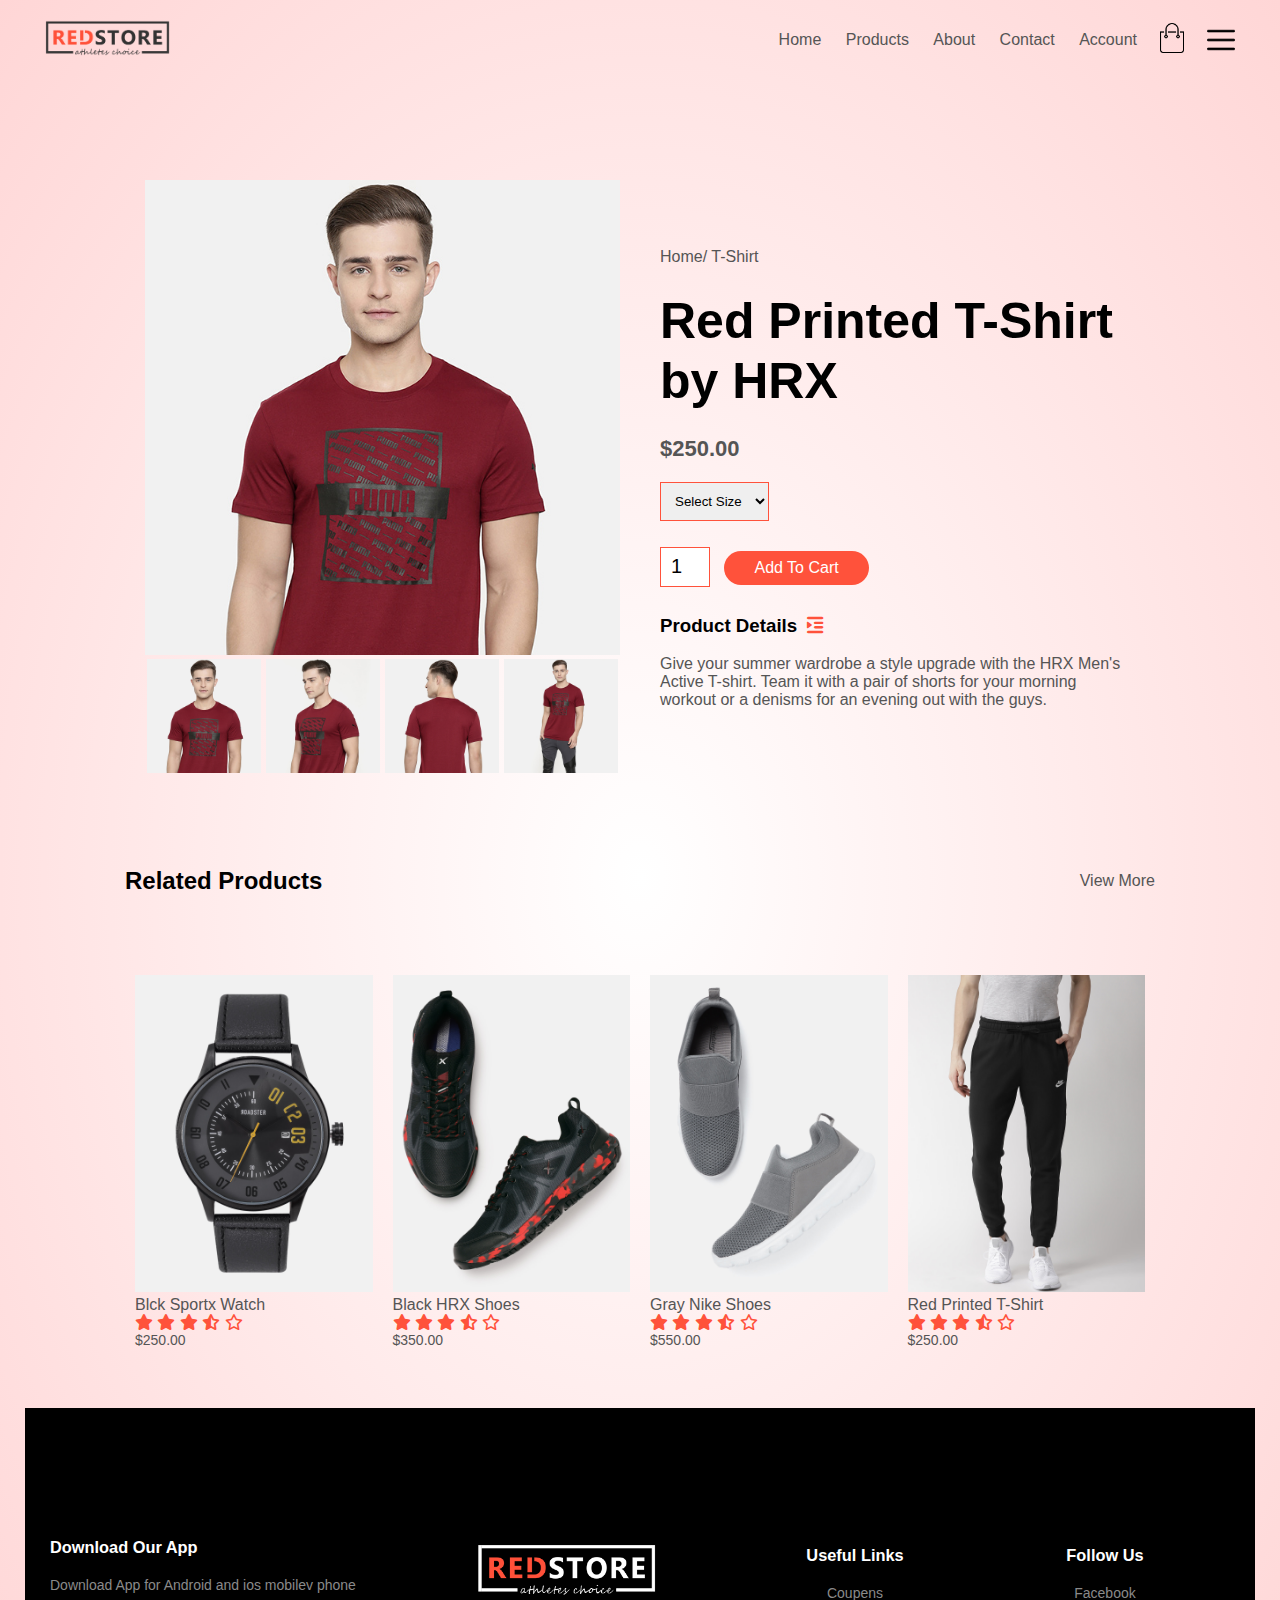
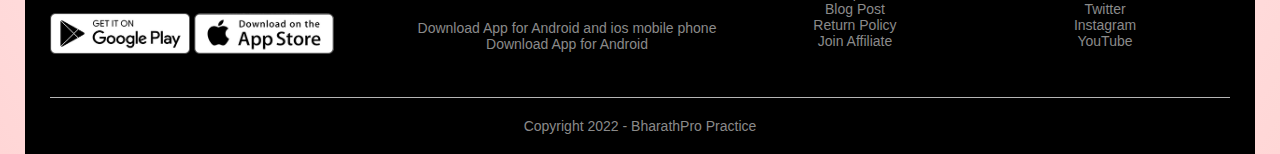
<file: product_details.html>
<!DOCTYPE html>
<html lang="en">
  <head>
    <meta charset="UTF-8" />
    <meta http-equiv="X-UA-Compatible" content="IE=edge" />
    <meta name="viewport" content="width=device-width, initial-scale=1.0" />
    <title>All Products-Details</title>
    <link rel="stylesheet" href="style.css" />
    <link
      rel="stylesheet"
      href="https://cdnjs.cloudflare.com/ajax/libs/font-awesome/6.2.0/css/all.min.css"
    />
  </head>
  <body>
    <!-- ------------------Header--------- -->
    <div class="header">
      <div class="container">
        <div class="navbar">
          <div class="logo">
            <a href="index.html"><img src="images/logo.png" width="125px" /></a>
          </div>
          <nav>
            <ul id="MenuItems">
              <li><a href="index.html">Home</a></li>
              <li><a href="product.html">Products</a></li>
              <li><a href="">About</a></li>
              <li><a href="">Contact</a></li>
              <li><a href="account.html">Account</a></li>
            </ul>
          </nav>
          <a href="cart.html"><img src="images/cart.png" width="30px" height="30px" /></a>
          <img src="images/menu.png" class="menu-icon" onclick="togglemenu()">
        </div>

    <!-- single Product Details -->
    <div class="small-container single-product">
      <div class="row">
        <div class="col-2">
          <img src="images/gallery-1.jpg" width="100%" id="product-img" />

          <div class="small-img-row">
            <div class="small-img-col">
                <img src="images/gallery-1.jpg" width="100%" class="small-img">
            </div>
            <div class="small-img-col">
                <img src="images/gallery-2.jpg" width="100%" class="small-img">
            </div>
            <div class="small-img-col">
                <img src="images/gallery-3.jpg" width="100%" class="small-img">
            </div>
            <div class="small-img-col">
                <img src="images/gallery-4.jpg" width="100%" class="small-img">
            </div>
          </div>


        </div>



        <div class="col-2">
          <p>Home/ T-Shirt</p>
          <h1>Red Printed T-Shirt by HRX</h1>
          <h4>$250.00</h4>
          <select>
            <option>Select Size</option>
            <option>XXL</option>
            <option>XL</option>
            <option>Large</option>
            <option>Medium</option>
            <option>Small</option>
          </select>
          <input type="number" value="1" />
          <a href="" class="btn">Add To Cart</a>

          <h3>Product Details<i class="fa fa-indent"></i></h3>
          <br>
          <p>
            Give your summer wardrobe a style upgrade with the HRX Men's Active
            T-shirt. Team it with a pair of shorts for your morning workout or a
            denisms for an evening out with the guys.
          </p>
        </div>
      </div>
    </div>

    <!-- ----------------title----------- -->
    <div class="small-container">
        <div class="row row-2">
            <h2>Related Products</h2>
            <p>View More</p>

        </div>
    </div>

    <!-- ------------------products-------------- -->
    <div class="small-container">
      <div class="row">
        <div class="col-4">
          <img src="images/product-9.jpg" alt="" />
          <h4>Blck Sportx Watch</h4>
          <div class="rating">
            <i class="fa-solid fa-star"></i>
            <i class="fa-solid fa-star"></i>
            <i class="fa-solid fa-star"></i>
            <i class="fa-solid fa-star-half-stroke"></i>
            <i class="fa-regular fa-star"></i>
          </div>
          <p>$250.00</p>
        </div>
        <div class="col-4">
          <img src="images/product-10.jpg" alt="" />
          <h4>Black HRX Shoes</h4>
          <div class="rating">
            <i class="fa-solid fa-star"></i>
            <i class="fa-solid fa-star"></i>
            <i class="fa-solid fa-star"></i>
            <i class="fa-solid fa-star-half-stroke"></i>
            <i class="fa-regular fa-star"></i>
          </div>
          <p>$350.00</p>
        </div>
        <div class="col-4">
          <img src="images/product-11.jpg" alt="" />
          <h4>Gray Nike Shoes</h4>
          <div class="rating">
            <i class="fa-solid fa-star"></i>
            <i class="fa-solid fa-star"></i>
            <i class="fa-solid fa-star"></i>
            <i class="fa-solid fa-star-half-stroke"></i>
            <i class="fa-regular fa-star"></i>
          </div>
          <p>$550.00</p>
        </div>
        <div class="col-4">
          <img src="images/product-12.jpg" alt="" />
          <h4>Red Printed T-Shirt</h4>
          <div class="rating">
            <i class="fa-fa fa-facebook"></i>
            <i class="fa-solid fa-star"></i>
            <i class="fa-solid fa-star"></i>
            <i class="fa-solid fa-star"></i>
            <i class="fa-solid fa-star-half-stroke"></i>
            <i class="fa-regular fa-star"></i>
          </div>
          <p>$250.00</p>
        </div>
      </div>
    </div>

    <!-- ------------------footer------ -->
    <div class="footer">
      <div class="container">
        <div class="row">
          <div class="footer-col-1">
            <h3>Download Our App</h3>
            <p>Download App for Android and ios mobilev phone</p>
            <div class="app-logo">
              <img src="images/play-store.png" />
              <img src="images/app-store.png" />
            </div>
          </div>
          <div class="footer-col-2">
            <img src="images/logo-white.png" alt="" />
            <p>
              Download App for Android and ios mobile phone Download App for
              Android
            </p>
          </div>
          <div class="footer-col-3">
            <h3>Useful Links</h3>
            <ul>
              <li>Coupens</li>
              <li>Blog Post</li>
              <li>Return Policy</li>
              <li>Join Affiliate</li>
            </ul>
          </div>
          <div class="footer-col-4">
            <h3>Follow Us</h3>
            <ul>
              <li>Facebook</li>
              <li>Twitter</li>
              <li>Instagram</li>
              <li>YouTube</li>
            </ul>
          </div>
        </div>
        <hr />
        <p class="copyright">Copyright 2022 - BharathPro Practice</p>
      </div>
    </div>

    <!-- ----------------Menu Toggle script----------- -->
    <script>
      var menu = document.getElementById("MenuItems");
      menu.style.maxHeight = "0px";
      function togglemenu() {
        if (menu.style.maxHeight == "0px") {
          menu.style.maxHeight = "200px";
        } else {
          menu.style.maxHeight = "0px";
        }
      }
    </script>
    <!-- -----------------product img gallery -->
    <script>
       var product=document.getElementById("product-img");
       var small=document.getElementsByClassName('small-img');

       small[0].onclick=function(){
        product.src=small[0].src;
       }
       small[1].onclick=function(){
        product.src=small[1].src;
       }
       small[2].onclick=function(){
        product.src=small[2].src;
       }
       small[3].onclick=function(){
        product.src=small[3].src;
       }


    </script>

  </body>
</html>
</file>
<file: style.css>
* {
  margin: 0;
  padding: 0;
  box-sizing: border-box;
}
body {
  font-family: sans-serif;
}
/* =================Header============*/
.navbar {
  display: flex;
  align-items: center;
  padding: 20px;
}
nav {
  flex: 1;
  text-align: right;
}
nav ul {
  display: inline-block;
  list-style: none;
}
nav ul li {
  display: inline-block;
  margin-right: 20px;
}
a {
  text-decoration: none;
  color: #555;
}
p {
  color: #555;
}
.container {
  max-width: 1300px;
  margin: auto;
  padding-left: 25px;
  padding-right: 25px;
}
.row {
  display: flex;
  align-items: center;
  flex-wrap: wrap;
  justify-content: space-around;
}
.col-2 {
  flex-basis: 50%;
  min-width: 300px;
}
.col-2 img {
  max-width: 100%;
  /* padding: 30px 0; */
}
.col-2 h1 {
  font-size: 50px;
  line-height: 60px;
  margin: 25px 0;
}
.btn {
  display: inline-block;
  background: #ff523b;
  color: #fff;
  padding: 8px 30px;
  margin: 30px 0;
  border-radius: 30px;
  transition: 0.5s;
}
.btn:hover {
  background: #563434;
}
.header {
  /* width: 100vw;
  height: 100vh;
  overflow: hidden; */
  /* height: 100vh; */
  background: radial-gradient(#fff, #ffd6d6);
}
.header .row {
  margin-top: 70px;
}

/* =================categories============== */
.categaries {
  margin: 70px 0;
}
.col-3 {
  flex-basis: 30%;
  min-width: 250px;
  margin-bottom: 30px;
}
.col-3 img {
  width: 100%;
}
.small-container {
  max-width: 1080px;
  margin: auto;
  padding-left: 25px;
  padding-right: 25px;
}
/* ================featured products=========== */
.col-4 {
  flex-basis: 25%;
  padding: 10px;
  min-width: 200px;
  margin-bottom: 50px;
  transition: 0.5s;
}
.col-4 img {
  width: 100%;
}
.title {
  text-align: center;
  margin: 0 auto 80px;
  position: relative;
  line-height: 60px;
  color: #555;
}
.title::after {
  content: "";
  background: #ff523b;
  width: 80px;
  height: 5px;
  border-radius: 5px;
  position: absolute;
  bottom: 0;
  left: 50%;
  transform: translateX(-50%);
}
h4 {
  color: #555;
  font-weight: normal;
}
.col-4 p {
  font-size: 14px;
}
.rating i {
  color: #ff523b;
}
.col-4:hover {
  transform: translateY(-5px);
}
/* =============offer============= */
.offer {
  background: radial-gradient(#fff, #ffd6d6);
  margin-top: 80px;
  padding: 30px 0;
}
.col-2 .offer-img {
  padding: 50px;
}
small {
  color: #555;
}
.testimonial {
  padding-top: 100px;
}
.testimonial .col-3 {
  text-align: center;
  padding: 40px 20px;
  box-shadow: 0 0 20px 0px rgba(0, 0, 0, 0.1);
  cursor: pointer;
  transition: 0.5s;
}
.testimonial .col-3 img {
  width: 50px;
  margin-top: 20px;
  border-radius: 50%;
}
.testimonial .col-3:hover {
  transform: translateY(-10px);
}
.fa-quote-left {
  font-size: 34px;
  color: #ff523b;
}
.col-3 p {
  font-size: 13px;
  margin: 12px 0;
  color: #777;
}
.testimonial .col-3 h3 {
  font-weight: 600;
  color: #555;
  font-size: 16px;
}
/* ============brads==================== */
.brands {
  margin: 100px auto;
}
.col-5 {
  width: 160px;
}
.col-5 img {
  width: 100%;
  cursor: pointer;
  filter: grayscale(100%);
}
.col-5 img:hover {
  filter: grayscale(0);
}
/* ================footer========== */
.footer {
  background: #000;
  color: #8a8a8a;
  font-size: 14px;
  padding: 60px 0 20px;
}
.footer p {
  color: #8a8a8a;
}
.footer h3 {
  color: #fff;
  margin-bottom: 20px;
}
.footer-col-1,
.footer-col-2,
.footer-col-3,
.footer-col-4 {
  min-width: 250px;
  margin-bottom: 20px;
}
.footer-col-1 {
  flex-basis: 30%;
}
.footer-col-2 {
  flex: 1;
  text-align: center;
}
.footer-col-2 img {
  width: 180px;
  margin-bottom: 20px;
}
.footer-col-3,
.footer-col-4 {
  flex-basis: 12%;
  text-align: center;
}
ul {
  list-style: none;
}
.app-logo {
  margin-top: 20px;
}
.app-logo img {
  width: 140px;
}
.footer hr {
  border: none;
  background: #b5b5b5;
  height: 1px;
  margin: 20px 0;
}
.copyright {
  text-align: center;
}
.menu-icon {
  width: 28px;
  margin-left: 20px;
}
/* ================Product Page============== */
.row-2 {
  justify-content: space-between;
  margin: 100px auto 50px;
}
select {
  border: 1px solid #ff523b;
  padding: 5px;
}

select:focus {
  outline: none;
}
.page-btn {
  margin: 0 auto 80px;
}
.page-btn span {
  display: inline-block;
  border: 1px solid #ff523b;
  margin-left: 10px;
  width: 40px;
  height: 40px;
  text-align: center;
  line-height: 40px;
  cursor: pointer;
}
.page-btn span:hover {
  background-color: #ff523b;
  color: #fff;
}
/* ============dingle Product details============*/
.single-product {
  margin-top: 80px;
}
.single-product .col-2 img {
  padding: 0;
}
.single-product .col-2 {
  padding: 20px;
}
.single-product h4 {
  margin: 20px 0;
  font-size: 22px;
  font-weight: bold;
}
.single-product select {
  display: block;
  padding: 10px;
  margin-top: 20px;
}
.single-product input {
  width: 50px;
  height: 40px;
  padding-left: 10px;
  font-size: 20px;
  margin-right: 10px;
  border: 1px solid #ff523b;
}
input:focus {
  outline: none;
}
.single-product .fa {
  color: #ff523b;
  margin-left: 10px;
}

.small-img-row {
  display: flex;
  justify-content: space-around;
}
.small-img-col {
  flex-basis: 24%;
  cursor: pointer;
}

/* ===================card page============ */
.cart-page {
  margin: 80px auto;
}
table {
  width: 100%;
  border-collapse: collapse;
}
.cart-info {
  display: flex;
  flex-wrap: wrap;
}
th {
  text-align: left;
  padding: 5px;
  color: #fff;
  background: #ff523b;
  font-weight: normal;
}
td {
  padding: 10px 5px;
}
td input {
  width: 40px;
  height: 30px;
  padding: 5px;
}
td a {
  color: #ff523b;
  font-size: 12px;
}
td img {
  width: 80px;
  height: 80px;
  margin-right: 10px;
}
.total-price {
  display: flex;
  justify-content: flex-end;
}
.total-price table {
  border-top: 3px solid #ff523b;
  width: 100%;
  max-width: 400px;
}
td:last-child {
  text-align: right;
}
th:last-child {
  text-align: right;
}

/* ==============account-page=========*/
.account-page {
  padding: 50px 0;
  background: radial-gradient(#fff, #ffd6d6);
}
.form-container{
  background: #fff;
  width: 300px;
  height: 400px;
  position: relative;  
  text-align: center;
  padding: 20px 0;
  margin: auto;
  box-shadow: 0 0 20px 0px rgba(0, 0, 0, 0.1);
  overflow: hidden;
}
.form-container span{
  font-weight: bold;
  padding: 0 10px;
  color: #555;
  cursor: pointer;
  width: 100px;
  display: inline-block;
}
.form-btn{
  display: inline-block;
}
.form-container form{
  max-width: 300px;
  padding: 0 20px;
  position: absolute;
  top: 130px;
  transition: transform 1s;
}
form input{
  width: 100%;
  height: 30px;
  margin: 10px 0; 
  padding: 0 10px;
  border: 1px solid #ccc;
}
form .btn{
  width: 100%;
  border: none;
  cursor: pointer;
  margin: 10px 0;
} 
form .btn:focus{
  outline: none;
}
#LoginForm{
  left: -300px;
}
#RegForm{
  left: 0;
}
form a{
  font-size: 12px;
}
#Indicator{
  width: 100px;
  border: none;
  background: #ff523b;
  height: 3px;
  margin-top: 8px;
transform: translateX(100px);
transition: transform 1s;
}



/* ============Media query for menu ==========*/ 
@media only screen and (max-width: 800px) {
  .row {
    text-align: center;
  }
  nav ul {
    position: absolute;
    top: 70px;
    left: 0;
    background: #333;
    width: 100%;
    overflow: hidden;
    transition: 1s;
  }
  nav ul li {
    display: block;
    margin-right: 50px;
    margin-top: 10px;
    margin-bottom: 10px;
  }
  nav ul li a {
    color: #fff;
  }
  .menu-icon {
    display: block;
    cursor: pointer;
  }
}

@media only screen and (max-width: 600px) {
  .row {
    text-align: center;
  }
  .col-2,
  .col-3,
  .col-4 {
    flex-basis: 100%;
  }
  .single-product .row {
    text-align: left;
  }
  .single-product .col-2 {
    padding: 20px 0;
  }
  .single-product h1 {
    font-size: 26px;
    line-height: 32px;
  }
  .cart-info p {
    display: none;
  }
}
</file>
